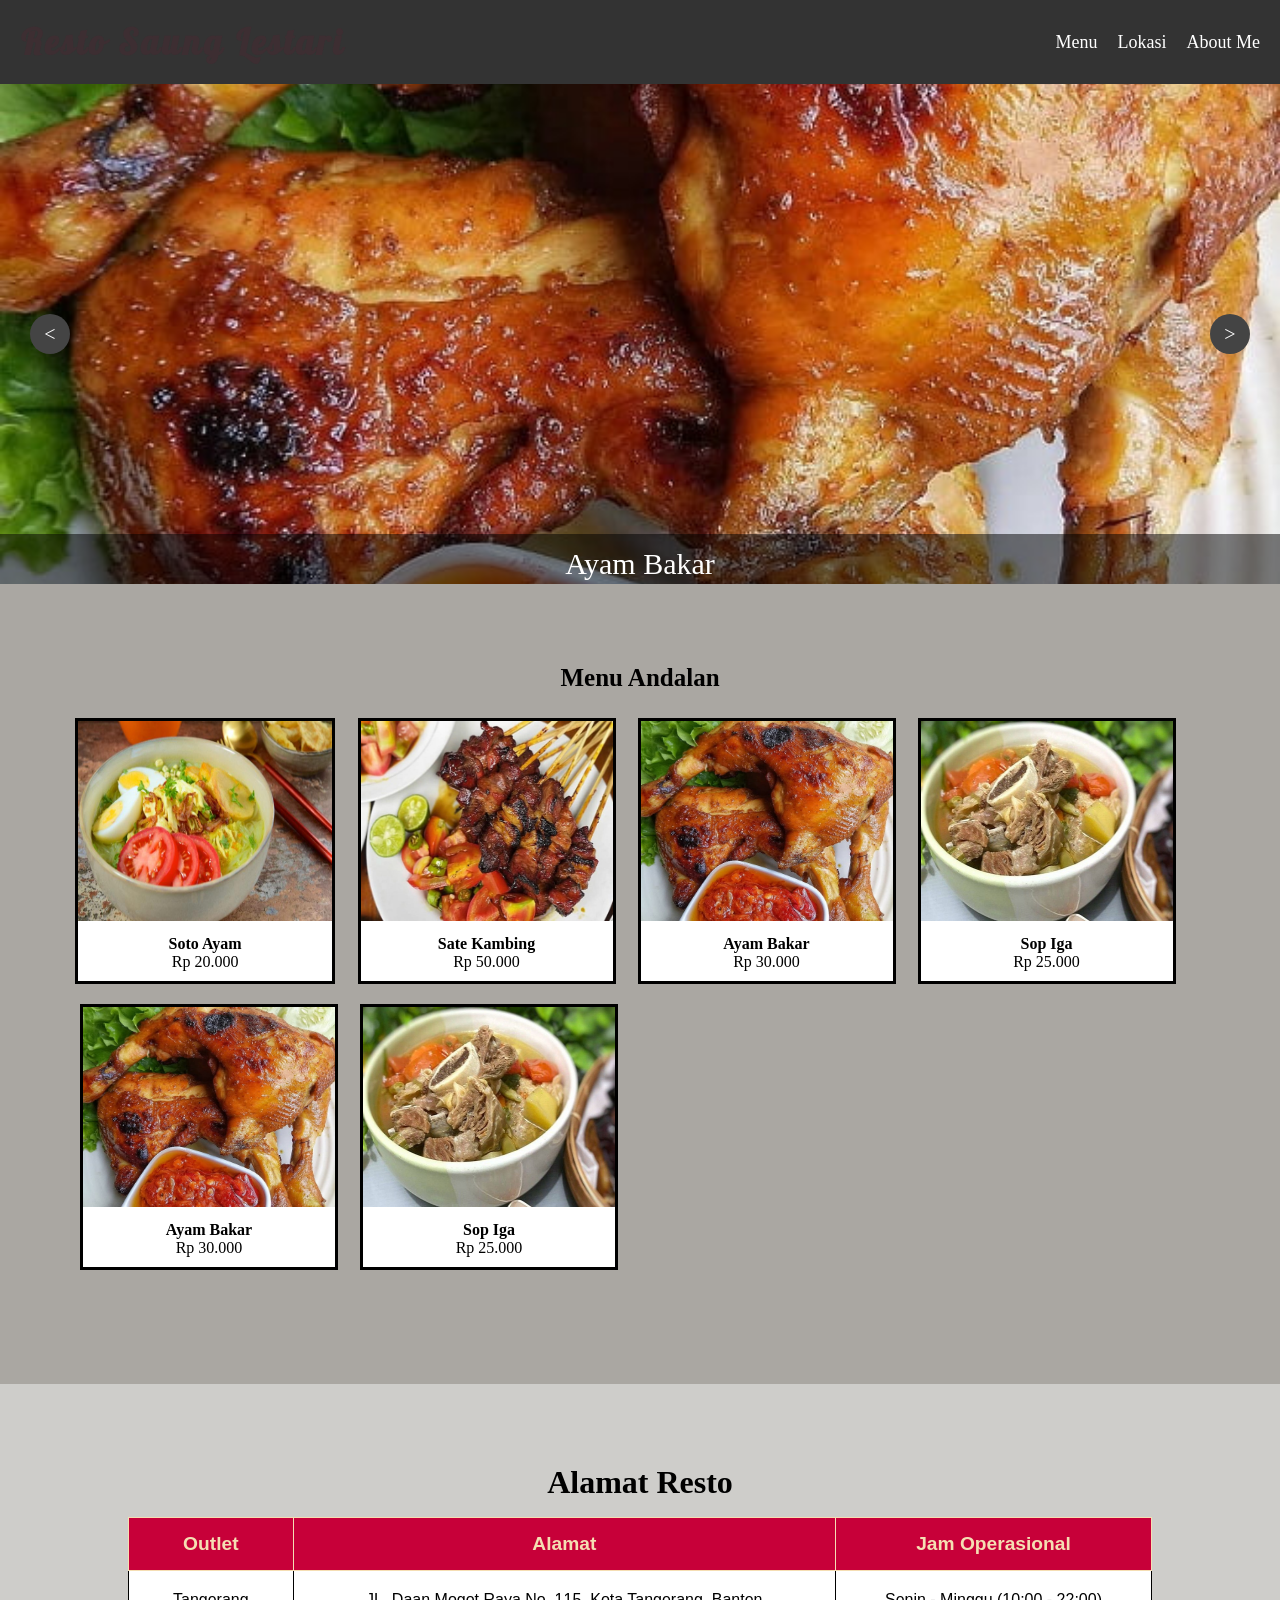
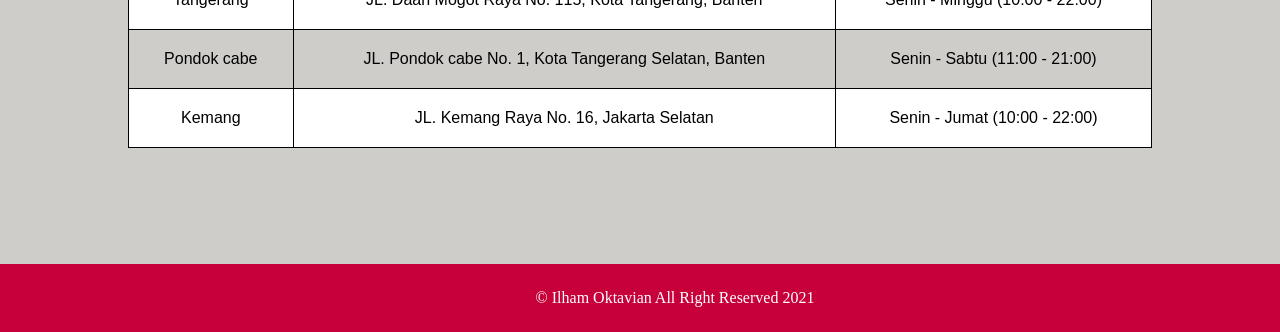
<file: project/FE-Dasar/index.html>
<!DOCTYPE html>
<html lang="en">

<head>
  <meta charset="UTF-8" />
  <meta http-equiv="X-UA-Compatible" content="IE=edge" />
  <meta name="viewport" content="width=device-width, initial-scale=1.0" />
  <title>Home</title>
  <!----------------------------------------------------------------------------------------- -->
  <!-- FONT -->
  <link rel="preconnect" href="https://fonts.googleapis.com" />
  <link rel="preconnect" href="https://fonts.gstatic.com" crossorigin />
  <link href="https://fonts.googleapis.com/css2?family=Pushster&display=swap" rel="stylesheet" />
  <link href="https://fonts.googleapis.com/icon?family=Material+Icons" rel="stylesheet" />
  <!--  -->

  <!-- CSS -->
  <link rel="stylesheet" href="style.css">

</head>

<body>
  <!-- NAVBAR -->
  <header>
    <h2 class="logo">Resto Saung Lestari</h2>
    <nav>
      <ul>
        <li><a href="#menu">Menu</a></li>
        <li><a href="#alamat">Lokasi</a></li>
        <li><a href="#about">About Me</a></li>
      </ul>
    </nav>
  </header>
  <!-- AKHIR -->

  <!-- Slide Menu -->
  <div class="slider">
    <div class="slider-items">
      <div class="item active">
        <img src="gambar/ayam_bakar.jpg" alt="Ayam Bakar" />
        <div class="caption">Ayam Bakar</div>
      </div>
      <div class="item">
        <img src="gambar/sate_kambing.jpg" alt="Sate Kambing" />
        <div class="caption">Sate Kambing</div>
      </div>
      <div class="item">
        <img src="gambar/soto.jpg" alt="Soto" />
        <div class="caption">Soto</div>
      </div>
      <div class="item">
        <img src="gambar/sop_iga.jpeg" alt="Sop Iga" />
        <div class="caption">Sop Iga</div>
      </div>
    </div>

    <!-- slider controls -->
    <div class="left-slide">&lt;</div>
    <div class="right-slide">&gt;</div>
    <!-- slider controls -->
  </div>
  <!-- AKHIR -->

  <!-- Isi/Daftar Menu -->
  <main class="content" id="menu">
    <h1>Menu Andalan</h1>
    <article>
      <div class="row">
        <div class="colomn">
          <div class="card">
            <img src="gambar/soto.jpg" />
            <div class="container">
              <p><b>Soto Ayam</b></p>
              <p>Rp 20.000</p>
            </div>
          </div>
        </div>
    </article>

    <article>
      <div class="colomn">
        <div class="card">
          <img src="gambar/sate_kambing.jpg" />
          <div class="container">
            <p><b>Sate Kambing</b></p>
            <p>Rp 50.000</p>
          </div>
        </div>
      </div>
    </article>

    <article>
      <div class="colomn">
        <div class="card">
          <img src="gambar/ayam_bakar.jpg" />
          <div class="container">
            <p><b>Ayam Bakar</b></p>
            <p>Rp 30.000</p>
          </div>
        </div>
      </div>
    </article>

    <article>
      <div class="colomn">
        <div class="card">
          <img src="gambar/sop_iga.jpeg" />
          <div class="container">
            <p><b>Sop Iga</b></p>
            <p>Rp 25.000</p>
          </div>
        </div>
      </div>
    </article>

    <article>
      <div class="colomn">
        <div class="card">
          <img src="gambar/ayam_bakar.jpg" />
          <div class="container">
            <p><b>Ayam Bakar</b></p>
            <p>Rp 30.000</p>
          </div>
        </div>
      </div>
    </article>

    <article>
      <div class="colomn">
        <div class="card">
          <img src="gambar/sop_iga.jpeg" />
          <div class="container">
            <p><b>Sop Iga</b></p>
            <p>Rp 25.000</p>
          </div>
        </div>
      </div>
    </article>
  </main>
  <!-- Akhir -->

    <!-- Alamat -->
    <div id="alamat">
      <div class="alamat">
        <h1 align="center" style="padding-bottom: 1rem;">Alamat Resto</h1>
        <table id="customtable">
          <tr>
            <th>Outlet</th>
            <th>Alamat</th>
            <th>Jam Operasional</th>
          </tr>
  
          <tr>
            <td>Tangerang</td>
            <td>JL. Daan Mogot Raya No. 115, Kota Tangerang, Banten</td>
            <td>Senin - Minggu (10:00 - 22:00)</td>
          </tr>
  
          <tr>
            <td>Pondok cabe</td>
            <td>JL. Pondok cabe No. 1, Kota Tangerang Selatan, Banten</td>
            <td>Senin - Sabtu (11:00 - 21:00)</td>
          </tr>
  
          <tr>
            <td>Kemang</td>
            <td>JL. Kemang Raya No. 16, Jakarta Selatan</td>
            <td>Senin - Jumat (10:00 - 22:00)</td>
          </tr>
        </table>
      </div>
    </div>
    <!-- Akhir -->
  
    <!-- Footer -->
    <footer>
      <div id="tentang">
        <p>&copy; Ilham Oktavian All Right Reserved 2021</p>
      </div>
    </footer>
    <!-- Akhir -->


  <!-- JavaScript -->
  <script src="script.js"></script>
</body>

</html>
</file>
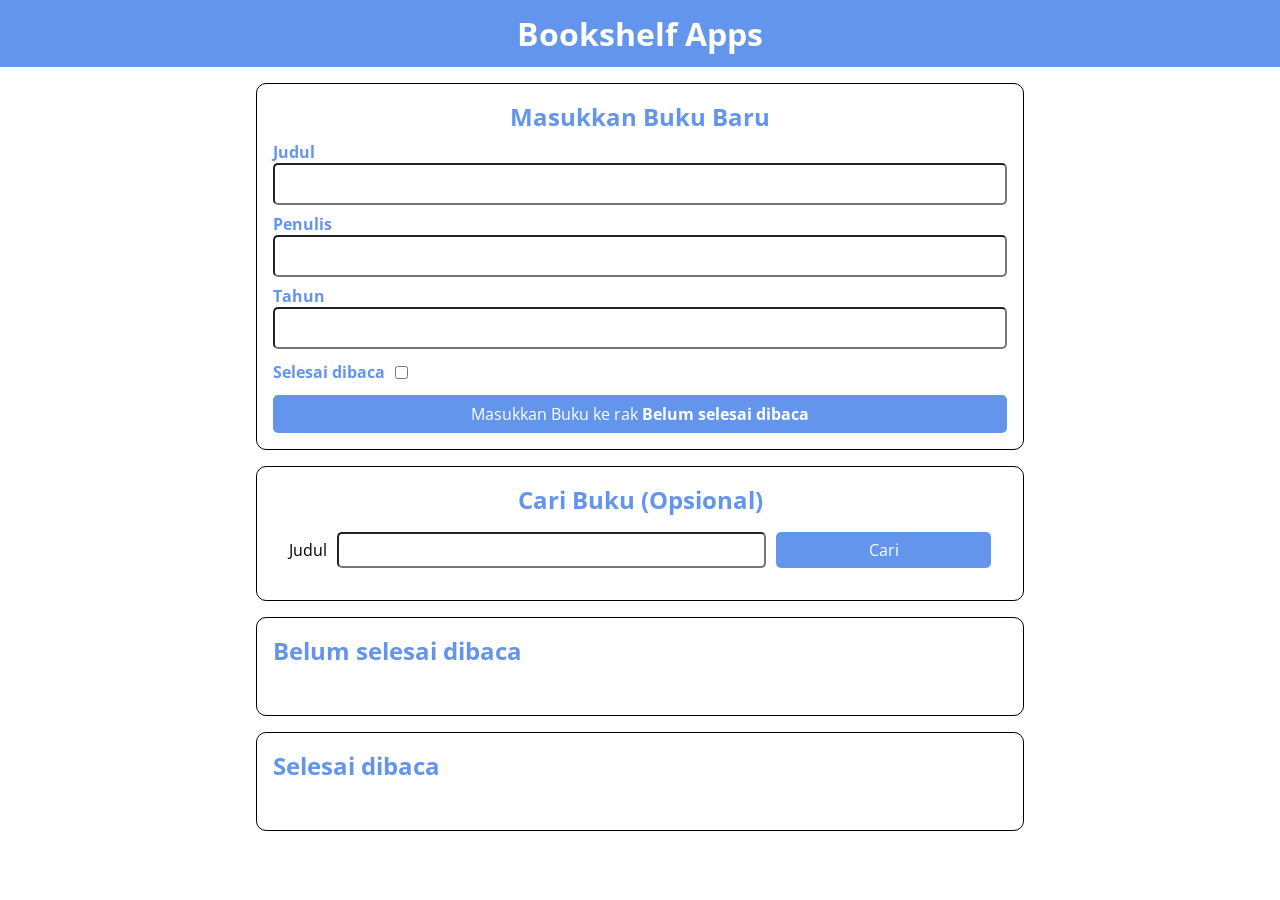
<file: project/FE-Pemula/index.html>
<!DOCTYPE html>
<html lang="en">
  <head>
    <meta charset="UTF-8" />
    <meta name="viewport" content="width=device-width, user-scalable=no, initial-scale=1.0, maximum-scale=1.0, minimum-scale=1.0" />
    <meta http-equiv="X-UA-Compatible" content="ie=edge" />
    <title>Bookshelf Apps</title>
    <link rel="preconnect" href="https://fonts.gstatic.com" />
    <link href="https://fonts.googleapis.com/css2?family=Open+Sans:wght@300;400;600;700;800&display=swap" rel="stylesheet" />
    <link rel="stylesheet" href="style.css" />
  </head>
  <body>
    <header class="head_bar">
      <h1 class="head_bar__title">Bookshelf Apps</h1>
    </header>
    <main>
      <section class="input_section">
        <h2>Masukkan Buku Baru</h2>
        <form id="inputBook">
          <div class="input">
            <label for="inputBookTitle">Judul</label>
            <input id="inputBookTitle" type="text" required />
          </div>
          <div class="input">
            <label for="inputBookAuthor">Penulis</label>
            <input id="inputBookAuthor" type="text" required />
          </div>
          <div class="input">
            <label for="inputBookYear">Tahun</label>
            <input id="inputBookYear" type="number" required />
          </div>
          <div class="input_inline">
            <label for="inputBookIsComplete">Selesai dibaca</label>
            <input id="inputBookIsComplete" type="checkbox" />
          </div>
          <button id="bookSubmit" type="submit">Masukkan Buku ke rak <span>Belum selesai dibaca</span></button>
        </form>
      </section>

      <section class="search_section">
        <h2>Cari Buku (Opsional)</h2>
        <form id="searchBook">
          <label for="searchBookTitle">Judul</label>
          <input id="searchBookTitle" type="text" />
          <button id="searchSubmit" type="submit">Cari</button>
        </form>
      </section>

      <section class="book_shelf">
        <h2>Belum selesai dibaca</h2>

        <div id="incompleteBookshelfList" class="book_list"></div>
      </section>

      <section class="book_shelf">
        <h2>Selesai dibaca</h2>

        <div id="completeBookshelfList" class="book_list"></div>
      </section>
    </main>

    <script src="js/script.js"></script>
    <script src="js/data.js"></script>
    <script src="js/dom.js"></script>
  </body>
</html>
</file>
<file: project/FE-Dasar/style.css>
/* HEADER */
* {
  margin: 0;
  padding: 0;
}

header {
  display: flex;
  justify-content: space-between;
  align-items: center;
  background-color: #333;
  padding: 20px;
  color: white;
}

header .logo {
  font-family: 'Arial', sans-serif;
  font-size: 24px;
  font-weight: bold;
}

nav ul {
  list-style: none;
  margin: 0;
  padding: 0;
  display: flex;
}

nav ul li {
  margin-left: 20px;
}

nav ul li a {
  color: white;
  text-decoration: none;
  font-size: 18px;
}

nav ul li a:hover {
  color: #ffcc00; /* Highlight color on hover */
}
/* akhir */

/* Slider Menu */
.slider {
  max-width: 100%;
  position: relative; /* Changed from block to relative */
  overflow: hidden;
}

.slider .left-slide,
.slider .right-slide {
  position: absolute;
  height: 40px;
  width: 40px;
  background-color: #444444;
  border-radius: 50%;
  color: #ffffff;
  font-size: 20px;
  top: 50%; /* Adjusted to center vertically */
  transform: translateY(-50%); /* Vertically centers the buttons */
  cursor: pointer;
  text-align: center;
  line-height: 40px;
  z-index: 10; /* Ensure buttons are above slider items */
}

.slider .left-slide:hover,
.slider .right-slide:hover {
  box-shadow: 0px 0px 10px black;
  background-color: #1c1e1f;
}

.slider .left-slide {
  left: 30px;
}

.slider .right-slide {
  right: 30px;
}

.slider .slider-items .item img {
  width: 100%;
  height: 500px;
  object-fit: cover; /* Ensure image covers the container */
  display: block;
  animation: zoom 1s ease;
}

.slider .slider-items .item {
  display: none;
  position: relative; /* Needed for the caption to be positioned correctly */
}

.slider .slider-items .item .caption {
  position: absolute;
  width: 100%;
  height: 60px;
  bottom: 0; /* Adjusted to align at the bottom */
  left: 0;
  background-color: rgba(0, 0, 0, 0.5);
  line-height: 60px;
  text-align: center;
  color: #ffffff;
  font-size: 30px;
}

.slider .slider-items .item.active {
  display: block;
}
/* End */

/* Card/daftar menu */
.content {
  grid-area: content;
  text-align: center;
  padding: 0 5rem;
  height: 800px;
  background-color: #aaa7a2;
}

.colomn {
  float: left;
  width: 20%;
  padding: 10px 0px 10px 0px;
  /* background-color: wheat; */
}

.colomn:hover {
  color: rgb(139, 33, 56);
  transform: translateY(-10px);
}

.row {
  margin: 0 -5px;
}

.card {
  width: 90%;
  border-style: solid;
  background-color: white;
}

main h1 {
  padding-top: 5rem;
  padding-bottom: 1rem;
  font-size: 3rem;
}

main div img {
  width: 100%;
  height: 200px;
}

.container {
  padding: 10px;
}
/* akhir */

/* untuk table Alamat */
.alamat {
  height: 400px;
  padding-top: 80px;
  background-color: #cecdca;
}

#customtable {
  font-family: "Trebuchet MS", Arial, Helvetica, sans-serif;
  border-collapse: collapse;
  width: 80%;
  margin-left: auto;
  margin-right: auto;
  margin-bottom: 75px;
}

#customtable td,
#customtable th {
  border: 1px solid;
  padding: 20px;
  text-align: center;
}

#customtable tr:nth-child(even) {
  background-color: #ffffff;
}

#customtable tr:hover {
  background-color: #fbfbfb;
}

#customtable th {
  padding-top: 15px;
  padding-bottom: 15px;
  text-align: center;
  background-color: #c70039;
}

th {
  font-size: 1.2rem;
  color: wheat;
}
/* Akhir */

/* footer */
footer {
  grid-area: footer;
  background-color: #c70039;
  text-align: center;
  color: #ffffff;
  padding: 25px 30px 25px 100px;
}

/* RESPONSIVE */
/* MINIMIZE */
@media (max-width: 1280px) {
  label #btn {
    display: block;
  }

  header .logo {
    font-family: "Pushster", cursive;
    letter-spacing: 3px;
    padding-left: 1px;
    color: #3d2e32;
    font-size: 35px;
  }

  .colomn {
    float: left;
    width: 25%;
    padding: 10px 0px 10px 0px;
    /* background-color: wheat; */
  }

  a {
    font-size: 25px;
  }

  .slider .slider-items .item .caption {
    margin-bottom: -10px;
  }

  main h1 {
    font-size: 25px;
  }

  #check:checked ~ ul {
    right: 0;
  }

  #check:checked ~ label #btn {
    display: none;
  }

  #check:checked ~ label #close {
    display: block;
  }
}

/* HP */
@media (max-width: 700px) {
  label #btn {
    display: block;
  }

  header .logo {
    font-family: "Pushster", cursive;
    letter-spacing: 3px;
    color: #3d2e32;
    font-size: 25px;
  }

  .colomn {
    float: left;
    width: 33%;
    padding: 10px 0px 10px 0px;
    /* background-color: wheat; */
  }

  #customtable td,
  #customtable th {
    border: 1px solid;
    padding: 5px;
    text-align: center;
    font-size: 15px;
  }

  main div img {
    width: 100%;
    height: 100px;
  }

  .About-Me img {
    width: 100% 10px;
    padding-left: 50px;
    padding-bottom: -10px;
    float: left;
    align-items: center;
  }

  .alamat {
    padding-top: 110px;
  }

  a {
    font-size: 20px;
  }

  .About-area {
    height: 500px;
  }
  main div p {
    font-size: 15px;
  }

  main h1 {
    font-size: 25px;
  }

  .slider .slider-items .item .caption {
    margin-bottom: -43px;
  }

  #check:checked ~ ul {
    right: 0;
  }

  #check:checked ~ label #btn {
    display: none;
  }

  #check:checked ~ label #close {
    display: block;
  }
}
/* akhir */
</file>
<file: project/FE-Pemula/style.css>
* {
  padding: 0;
  margin: 0;
  box-sizing: border-box;
}

body,
input,
button {
  font-family: "Open Sans", sans-serif;
}

input,
button {
  font-size: 16px;
}

.head_bar {
  padding: 12px;
  display: flex;
  align-items: center;
  justify-content: center;
  background-color: cornflowerblue;
  color: white;
}

main {
  max-width: 800px;
  width: 80%;
  margin: 0 auto;
  padding: 16px;
}

.input_section {
  display: flex;
  flex-direction: column;
  padding: 16px;
  border: 1px solid black;
  border-radius: 10px;
}

.input_section > h2 {
  text-align: center;
  color: cornflowerblue;
}

.input_section > form > .input {
  margin: 8px 0;
}

.input_section > form > button {
  background-color: cornflowerblue;
  color: white;
  border: 0;
  border-radius: 5px;
  display: block;
  width: 100%;
  padding: 8px;
  cursor: pointer;
}

.input_section > form > button:hover {
  background-color: rgb(135, 172, 240);
}

.input_section > form > button > span {
  font-weight: bold;
}

.input_section > form > .input > input {
  display: block;
  width: 100%;
  padding: 8px;
  border-radius: 5px;
}

.input_section > form > .input > label {
  color: cornflowerblue;
  font-weight: bold;
}

.input_section > form > .input_inline {
  margin: 12px 0;
  display: flex;
  align-items: center;
}

.input_section > form > .input_inline > label {
  color: cornflowerblue;
  font-weight: bold;
  margin-right: 10px;
}

.search_section {
  margin: 16px 0;
  display: flex;
  flex-direction: column;
  align-items: center;
  padding: 16px;
  border: 1px solid black;
  border-radius: 10px;
}

.search_section > h2 {
  color: cornflowerblue;
}

.search_section > form {
  padding: 16px;
  width: 100%;
  display: grid;
  grid-template-columns: auto 1fr 0.5fr;
  grid-gap: 10px;
}

.search_section > form > label {
  display: flex;
  align-items: center;
}

.search_section > form > input {
  padding: 5px;
  border-radius: 5px;
}

.search_section > form > button {
  background-color: cornflowerblue;
  color: white;
  border: 0;
  border-radius: 5px;
  cursor: pointer;
}

.search_section > form > button:hover {
  background-color: rgb(135, 172, 240);
}

.book_shelf {
  margin: 16px 0 0 0;
  border: 1px solid black;
  padding: 16px;
  border-radius: 10px;
}

.book_shelf > h2 {
  color: cornflowerblue;
}

.book_shelf > .book_list {
  padding: 16px;
}

.book_shelf > .book_list > .book_item {
  padding: 8px 16px 16px 16px;
  border: 1px solid black;
  border-radius: 5px;
  margin: 10px 0;
}

.book_shelf > .book_list > .book_item > h3,
p {
  margin: 8px 0;
}

.book_shelf > .book_list > .book_item > .action > button {
  border: 0;
  padding: 5px;
  margin: 0 5px 0 0;
  border-radius: 5px;
  cursor: pointer;
}

.book_shelf > .book_list > .book_item > .action > .green {
  background-color: darkgreen;
  color: white;
}

.book_shelf > .book_list > .book_item > .action > .red {
  background-color: darkred;
  color: white;
}
</file>
